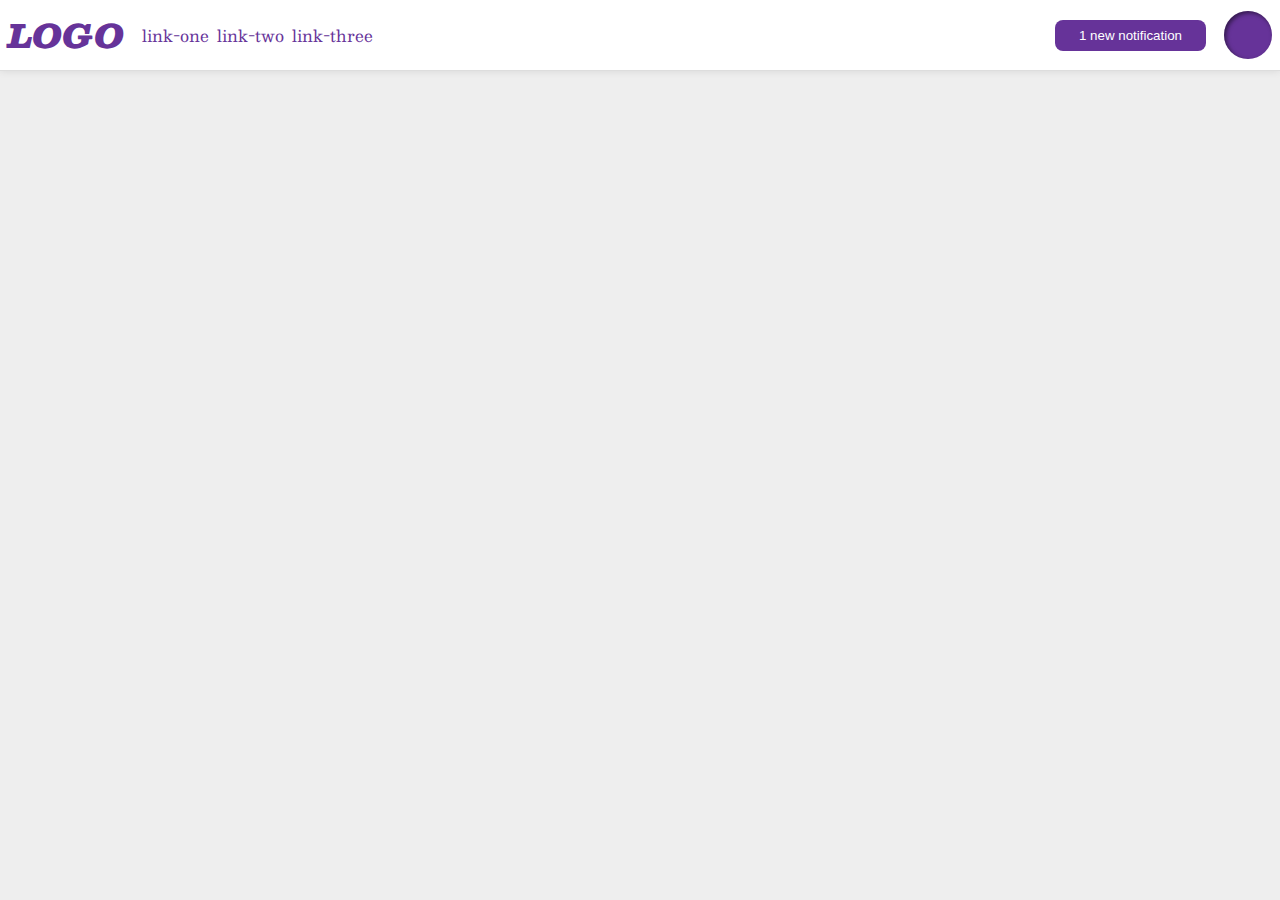
<file: foundations/flex/03-flex-header-2/index.html>
<!DOCTYPE html>
<html lang="en">
  <head>
    <meta charset="UTF-8">
    <meta http-equiv="X-UA-Compatible" content="IE=edge">
    <meta name="viewport" content="width=device-width, initial-scale=1.0">
    <title>Flex Header 2</title>
    <link rel="stylesheet" href="style.css">
  </head>
  <body>
    <div class="header">
      <div class="left">
      <div class="logo">
        LOGO
      </div>
      <ul class="links">
        <li><a href="https://google.com">link-one</a></li>
        <li><a href="https://google.com">link-two</a></li>
        <li><a href="https://google.com">link-three</a></li>
      </ul>
    </div>
    <div class="right">
      <button class="notifications">
        1 new notification
      </button>
      <div class="profile-image"></div>
    </div>
    </div>
  </body>
</html>
</file>
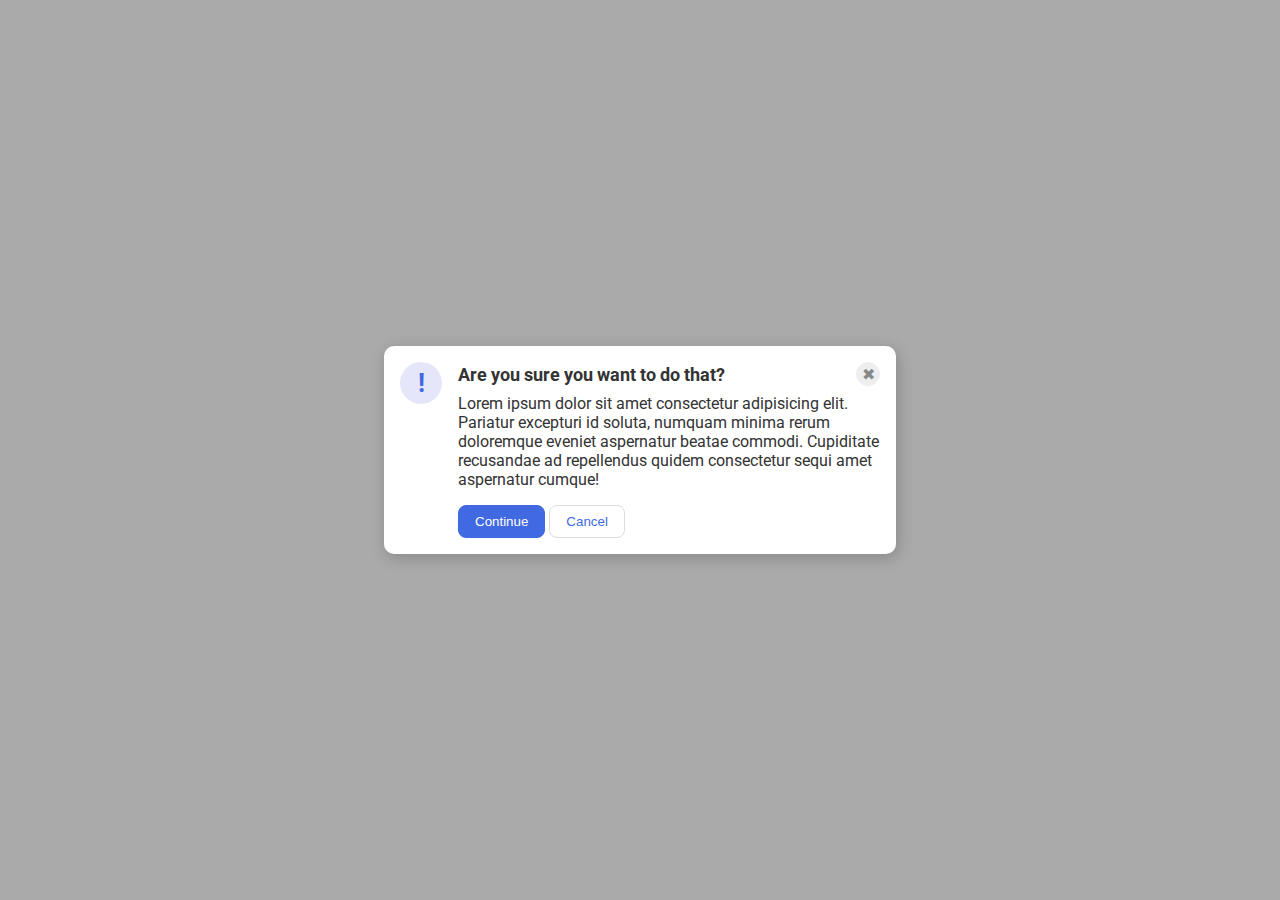
<file: foundations/flex/05-flex-modal/index.html>
<!DOCTYPE html>
<html lang="en">
  <head>
    <meta charset="UTF-8">
    <meta http-equiv="X-UA-Compatible" content="IE=edge">
    <meta name="viewport" content="width=device-width, initial-scale=1.0">
    <link rel="stylesheet" href="style.css">
    <title>Modal</title>
  </head>
  <body>
    <div class="modal">
      <div class="icon">!</div>
      <!-- additional container used here -->
      <div class="container">
        <!-- header div was moved to encompass the close button as well -->
        <div class="header">Are you sure you want to do that?
          <button class="close-button">✖</button>
        </div>
        <div class="text">Lorem ipsum dolor sit amet consectetur adipisicing elit. Pariatur excepturi id soluta, numquam minima rerum doloremque eveniet aspernatur beatae commodi. Cupiditate recusandae ad repellendus quidem consectetur sequi amet aspernatur cumque!</div>
        <button class="continue">Continue</button>
        <button class="cancel">Cancel</button>
      </div>
    </div>
  </body>
</html>
</file>
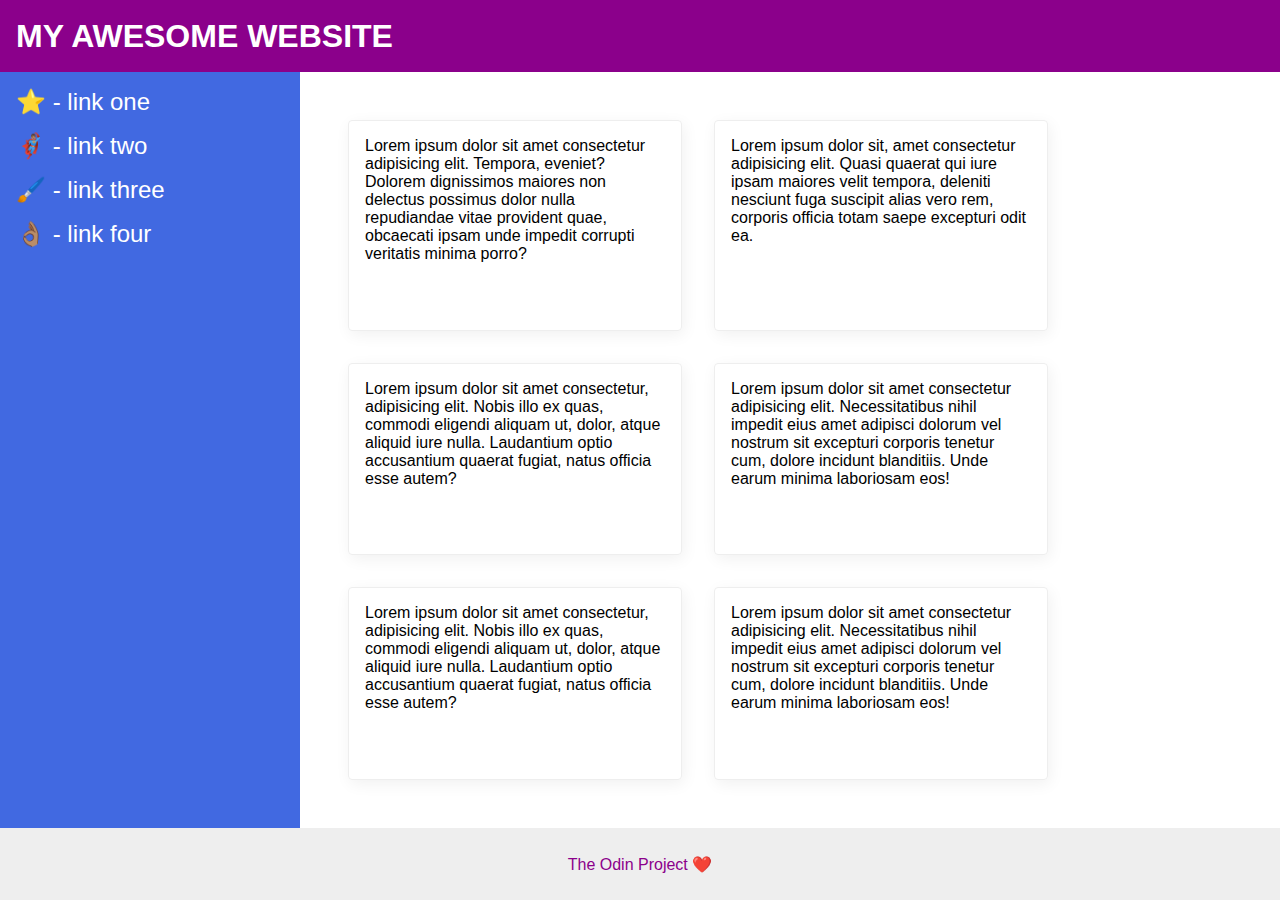
<file: foundations/flex/07-flex-layout-2/index.html>
<!DOCTYPE html>
<html lang="en">
  <head>
    <meta charset="UTF-8">
    <meta http-equiv="X-UA-Compatible" content="IE=edge">
    <meta name="viewport" content="width=device-width, initial-scale=1.0">
    <title>The Holy Grail</title>
    <link rel="stylesheet" href="style.css">
  </head>
  <body> 
    <div class="header">
      MY AWESOME WEBSITE
    </div>
  <div class="body">
    <div class="sidebar">
      <ul>
        <li><a href="#">⭐ - link one</a></li>
        <li><a href="#">🦸🏽‍♂️ - link two</a></li>
        <li><a href="#">🖌️ - link three</a></li>
        <li><a href="#">👌🏽 - link four</a></li>
      </ul>
    </div>
    <div class="container">
    <div class="card">Lorem ipsum dolor sit amet consectetur adipisicing elit. Tempora, eveniet? Dolorem dignissimos maiores non delectus possimus dolor nulla repudiandae vitae provident quae, obcaecati ipsam unde impedit corrupti veritatis minima porro?</div>
    <div class="card">Lorem ipsum dolor sit, amet consectetur adipisicing elit. Quasi quaerat qui iure ipsam maiores velit tempora, deleniti nesciunt fuga suscipit alias vero rem, corporis officia totam saepe excepturi odit ea.</div>
    <div class="card">Lorem ipsum dolor sit amet consectetur, adipisicing elit. Nobis illo ex quas, commodi eligendi aliquam ut, dolor, atque aliquid iure nulla. Laudantium optio accusantium quaerat fugiat, natus officia esse autem?</div>
    <div class="card">Lorem ipsum dolor sit amet consectetur adipisicing elit. Necessitatibus nihil impedit eius amet adipisci dolorum vel nostrum sit excepturi corporis tenetur cum, dolore incidunt blanditiis. Unde earum minima laboriosam eos!</div>
    <div class="card">Lorem ipsum dolor sit amet consectetur, adipisicing elit. Nobis illo ex quas, commodi eligendi aliquam ut, dolor, atque aliquid iure nulla. Laudantium optio accusantium quaerat fugiat, natus officia esse autem?</div>
    <div class="card">Lorem ipsum dolor sit amet consectetur adipisicing elit. Necessitatibus nihil impedit eius amet adipisci dolorum vel nostrum sit excepturi corporis tenetur cum, dolore incidunt blanditiis. Unde earum minima laboriosam eos!</div>
  </div>
</div>
    <div class="footer">
      The Odin Project ❤️
    </div>
  </body>
</html>
</file>
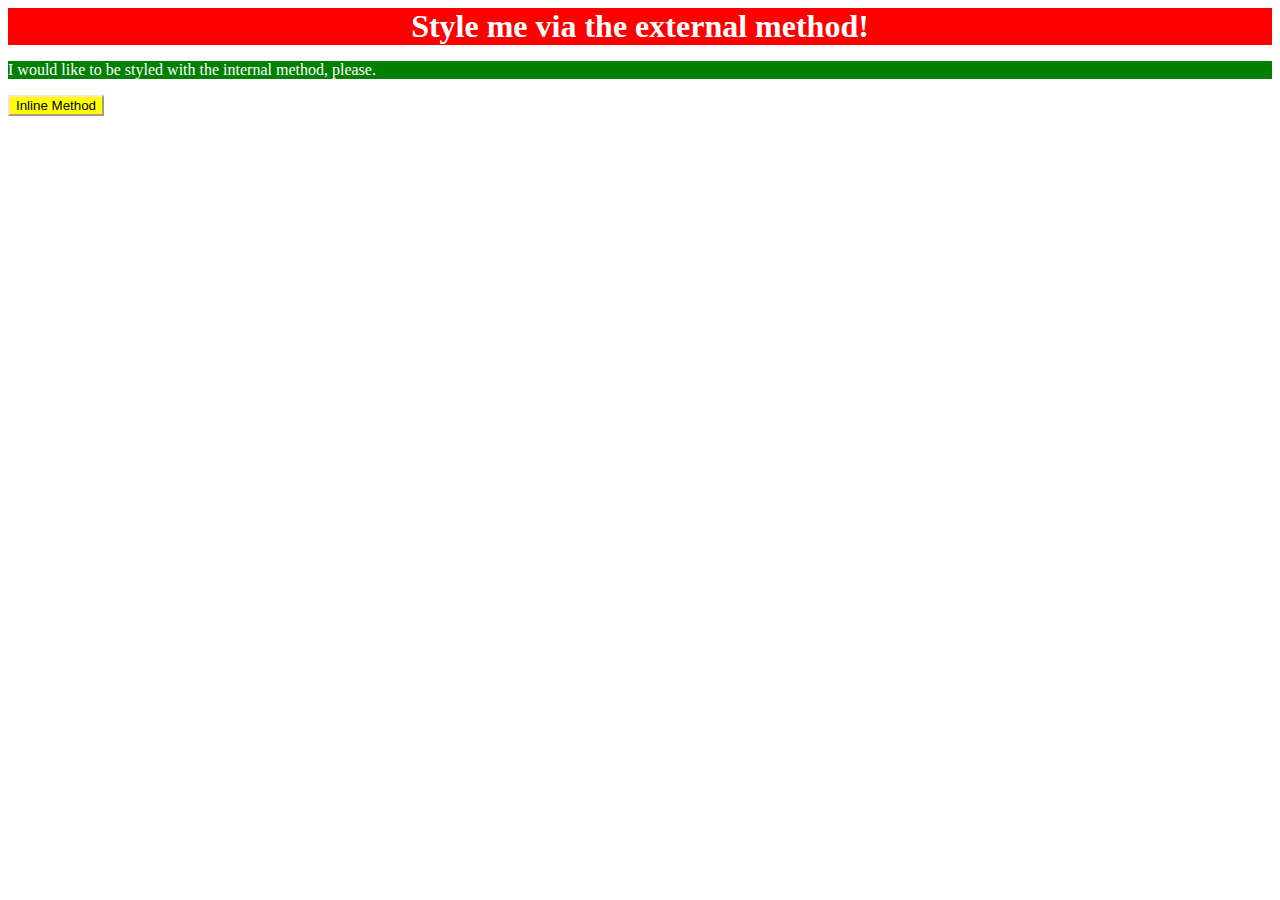
<file: foundations/intro-to-css/01-css-methods/index.html>
<!DOCTYPE html>
<html lang="en">
  <head>
    <meta charset="UTF-8">
    <meta http-equiv="X-UA-Compatible" content="IE=edge">
    <meta name="viewport" content="width=device-width, initial-scale=1.0">
    <link rel="stylesheet" href="styles.css">
    <title>Methods for Adding CSS</title>
    <style>
      p{
        background-color: green;
        color:white;
      }
    </style>
  </head>
  <body>
    <div>Style me via the external method!</div>
    <p>I would like to be styled with the internal method, please.</p>
    <button style="background-color:yellow;
    border-color: bisque;">Inline Method</button>
  </body>
</html>
</file>
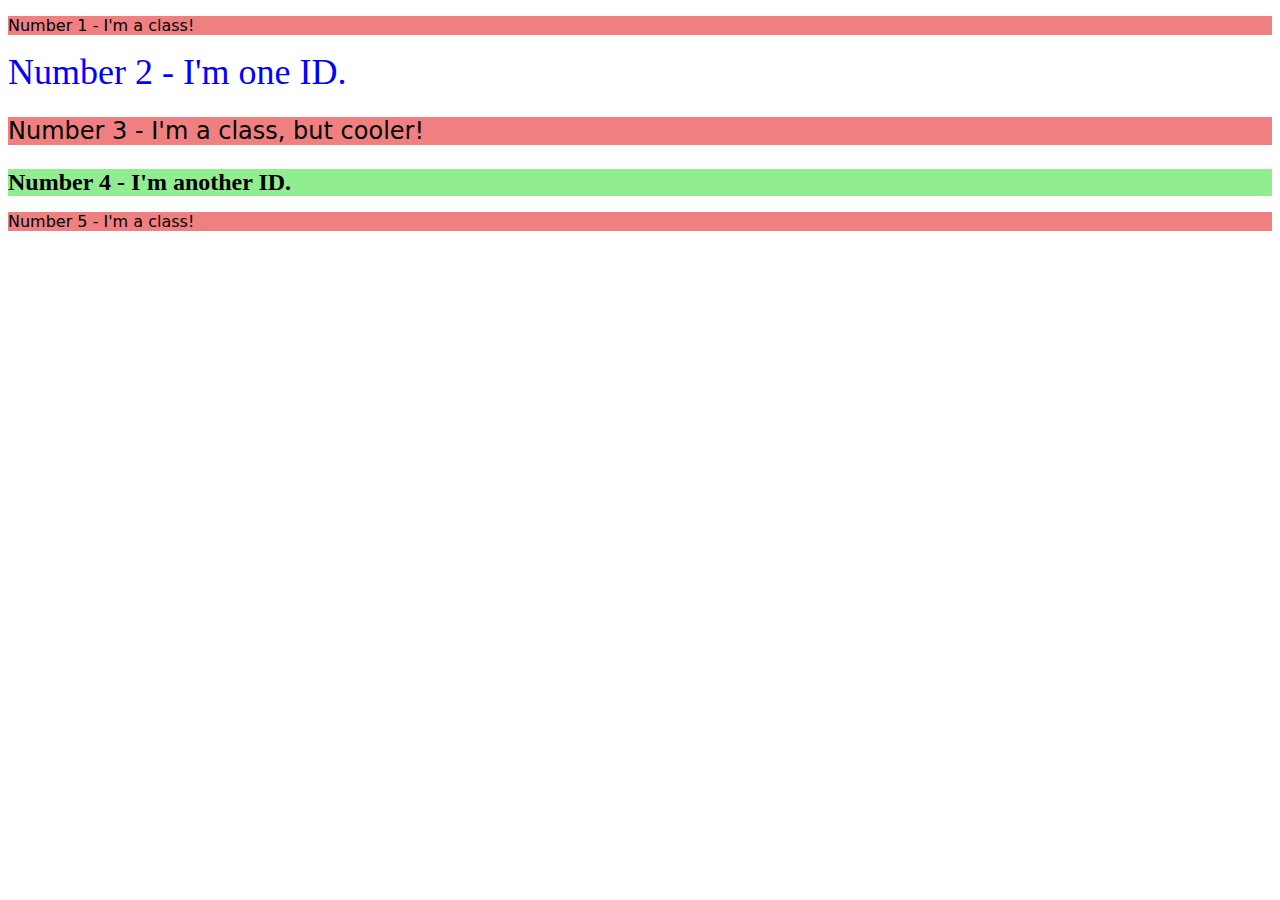
<file: foundations/intro-to-css/02-class-id-selectors/index.html>
<!DOCTYPE html>
<html lang="en">
  <head>
    <meta charset="UTF-8">
    <meta http-equiv="X-UA-Compatible" content="IE=edge">
    <meta name="viewport" content="width=device-width, initial-scale=1.0">
    <title>Class and ID Selectors</title>
    <link rel="stylesheet" href="style.css">
  </head>
  <body>
    <p class="odd">Number 1 - I'm a class!</p>
    <div id="two">Number 2 - I'm one ID.</div>
    <p class="odd fontt">Number 3 - I'm a class, but cooler!</p>
    <div id="four">Number 4 - I'm another ID.</div>
    <p class="odd">Number 5 - I'm a class!</p>
  </body>
</html>
</file>
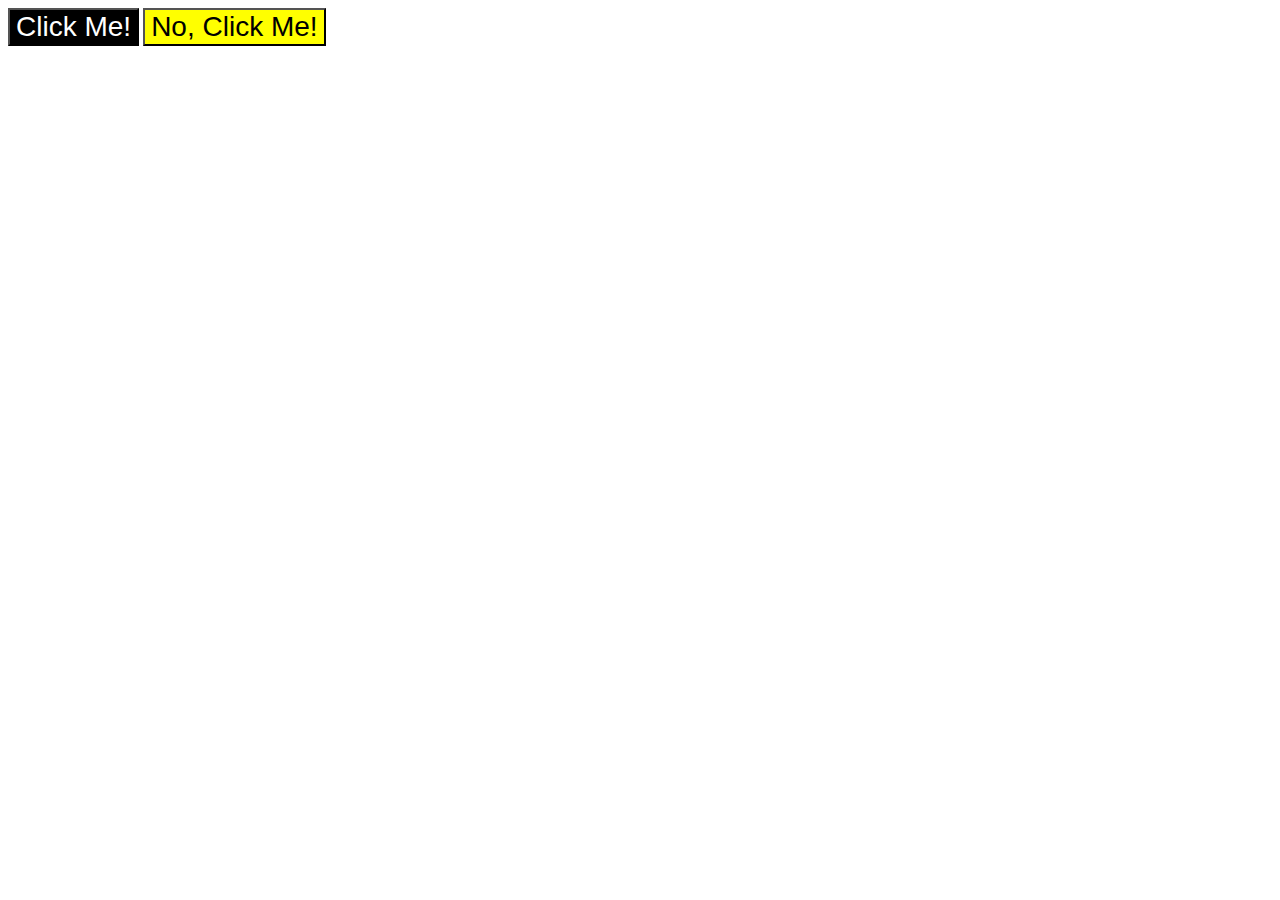
<file: foundations/intro-to-css/03-grouping-selectors/index.html>
<!DOCTYPE html>
<html lang="en">
  <head>
    <meta charset="UTF-8">
    <meta http-equiv="X-UA-Compatible" content="IE=edge">
    <meta name="viewport" content="width=device-width, initial-scale=1.0">
    <title>Grouping Selectors</title>
    <link rel="stylesheet" href="style.css">
  </head>
  <body>
    <button class="lol">Click Me!</button>
    <button class="loll">No, Click Me!</button>
  </body>
</html>
</file>
<file: foundations/flex/03-flex-header-2/style.css>
/* this is some magical font-importing.  
you'll learn about it later. */
@import url('https://fonts.googleapis.com/css2?family=Besley:ital,wght@0,400;1,900&display=swap');

body {
  margin: 0;
  background: #eee;
  font-family: Besley, serif;
}

.header {
  background: white;
  border-bottom: 1px solid #ddd;
  box-shadow: 0 0 8px rgba(0,0,0,.1);
  display: flex;
  align-items: center;
  justify-content: space-between;
  padding: 8px;
}

.profile-image {
  background: rebeccapurple;
  box-shadow: inset 2px 2px 4px rgba(0,0,0,.5);
  border-radius: 50%;
  width: 48px;
  height: 48px;
}

.logo {
  color: rebeccapurple;
  font-size: 32px;
  font-weight: 900;
  font-style: italic;
}

button {
  border: none;
  border-radius: 8px;
  background: rebeccapurple;
  color: white;
  padding: 8px 24px;
}

a {
  /* this removes the line under our links */
  text-decoration: none;
  color: rebeccapurple;
}

ul {
  list-style-type: none;
  display:flex;
  margin: 0;
  padding: 0;
  gap: 8px;
}

.left ,.right{
  display: flex;
  align-items: center;
  gap:18px;
}
</file>
<file: foundations/flex/05-flex-modal/style.css>
@import url('https://fonts.googleapis.com/css2?family=Roboto:wght@400;700&display=swap');

html, body {
  height: 100%;
}

body {
  font-family: Roboto, sans-serif;
  margin: 0;
  background: #aaa;
  color: #333;
  /* I'll give you this one for free */
  display: flex;
  align-items: center;
  justify-content: center;
}

.modal {
  background: white;
  width: 480px;
  border-radius: 10px;
  box-shadow: 2px 4px 16px rgba(0,0,0,.2);
}

.icon {
  color: royalblue;
  font-size: 26px;
  font-weight: 700;
  background: lavender;
  width: 42px;
  height: 42px;
  border-radius: 50%;
  display: flex;
  align-items: center;
  justify-content: center;
}

.close-button {
  background: #eee;
  border-radius: 50%;
  color: #888;
  font-weight: 400;
  font-size: 16px;
  height: 24px;
  width: 24px;
  display: flex;
  align-items: center;
  justify-content: center;
  border: 1px solid #eee;
  padding: 0;
}

button {
  cursor: pointer;
  padding: 8px 16px;
  border-radius: 8px;
}

button.continue {
  background: royalblue;
  border: 1px solid royalblue;
  color: white;
}

button.cancel {
  background: white;
  border: 1px solid #ddd;
  color: royalblue;
}

/* SOLUTION: */

.modal {
  display: flex;
  gap: 16px;
  padding: 16px;
}

.icon {
  /* this keeps the icon from getting smashed by the text */
  flex-shrink: 0;
}
/* header container should be wrapped around the button element as well in order for flex style to work */
.header {
  display: flex;
  align-items: center;
  justify-content: space-between;
  font-size: 18px;
  font-weight: 700;
  margin-bottom: 8px;
}

.text {
  margin-bottom: 16px;
}
</file>
<file: foundations/flex/07-flex-layout-2/style.css>
body {
  font-family: -apple-system, BlinkMacSystemFont, 'Segoe UI', Roboto, Oxygen, Ubuntu, Cantarell, 'Open Sans', 'Helvetica Neue', sans-serif;
  margin: 0;
  min-height: 100vh;
}

.header {
  height: 72px;
  background: darkmagenta;
  color: white;
}

.footer {
  height: 72px;
  background: #eee;
  color: darkmagenta;
}

.sidebar {
  width: 300px;
  background: royalblue;
  box-sizing: border-box;
}

.card {
  border: 1px solid #eee;
  box-shadow: 2px 4px 16px rgba(0,0,0,.06);
  border-radius: 4px;
}

ul{
  list-style: none;
  margin: 0;
  padding: 0;
}
a{
  color: white;
  text-decoration: none;
  font-size: 24px;
}

.header{
  display: flex;
  font-size: 32px;
  font-weight: 900;
  padding-left: 16px;
  align-items: center;
}

.footer {
  display: flex;
  align-items: center;
  justify-content: center;
}

body{
  display: flex;
  flex-direction: column;
}

li{
  margin-bottom: 16px;
}

.body{
  flex: 1;
  display: flex;
}

.container{
  padding: 48px;
  display: flex;
  flex-wrap: wrap;
  gap:32px;
}

.card{
  padding: 16px;
  width: 300px;
}

.sidebar{
  flex-shrink: 0;
  padding:16px;
}
</file>
<file: foundations/intro-to-css/01-css-methods/styles.css>
div{
    color:white;
    background-color: red;
    text-align: center;
    font-size: 32px;
    font-weight: bold;
}
</file>
<file: foundations/intro-to-css/02-class-id-selectors/style.css>
.odd{
    background-color: lightcoral;
    font-family: Verdana, "DejaVu Sans",sans-serif;
}

#two{
    color: blue;
    font-size: 36px;
}
.fontt{
    font-size: 24px;
}

#four{
    background-color: lightgreen;
    font-size: 24px;
    font-weight: bold;
}
</file>
<file: foundations/intro-to-css/03-grouping-selectors/style.css>
.lol,.loll{
    font-size: 28px;
    font-family:  Helvetica, "Times New Roman", sans-serif;
}

.lol{
    background-color: black;
    color: white;
}

.loll{
    background-color: yellow;
}
</file>
